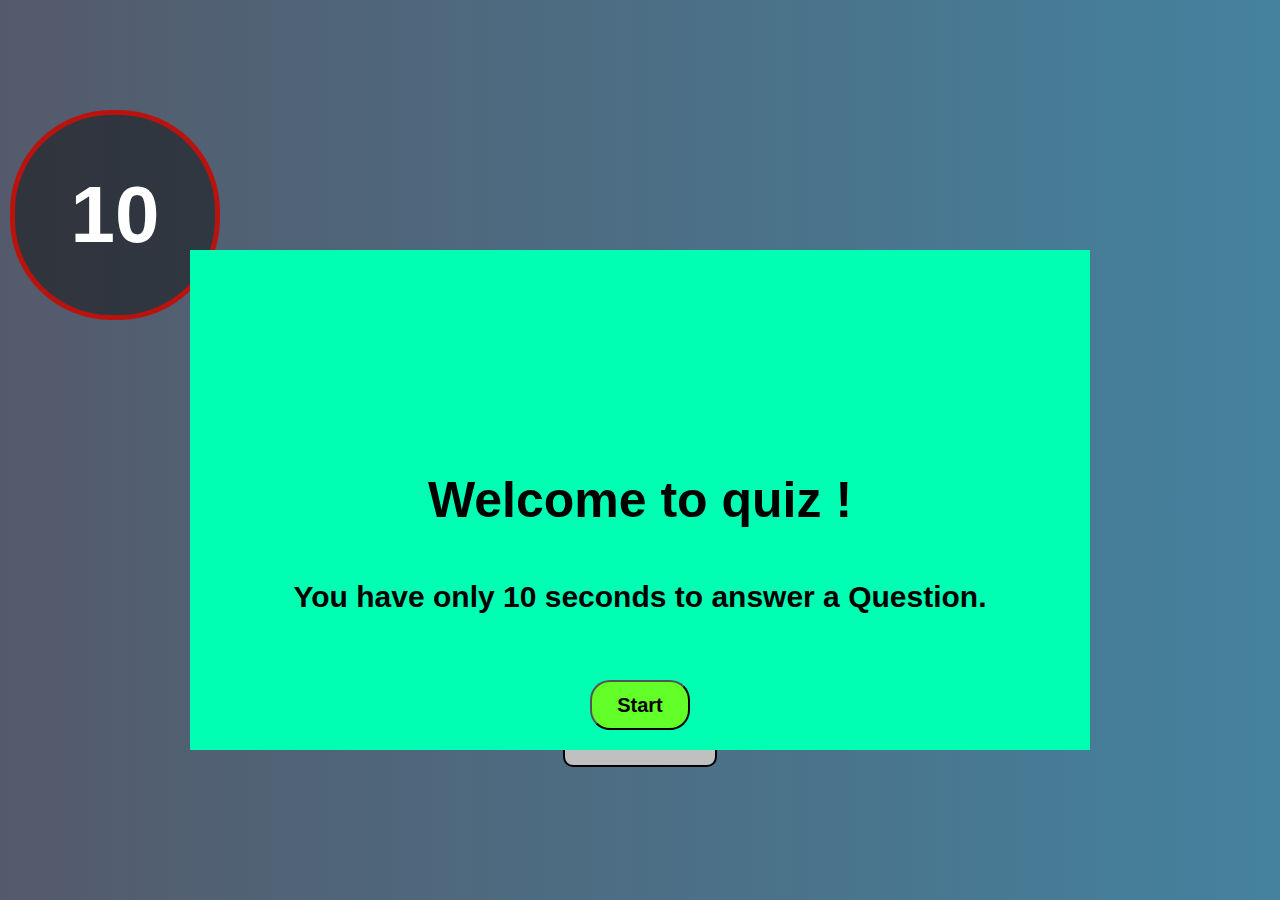
<file: index.html>
<!DOCTYPE html>
<html lang="en">

<head>
  <meta charset="UTF-8">
  <meta http-equiv="X-UA-Compatible" content="IE=edge">
  <meta name="viewport" content="width=device-width, initial-scale=1.0">
  <title>Quiz</title>
  <script src="https://ajax.googleapis.com/ajax/libs/jquery/3.5.1/jquery.min.js"></script>
  </script>
  <link rel="stylesheet" href="style.css">
</head>

<body>

  <div class="main-container">
    <div class="middle-div">
      <div class="QUESTION ">
        <p><u>QUESTION 1 of 5</u></p>
      </div>
      <div class="welcome" id="time-up">
        <h1>Welcome to quiz !</h1>
        <p>You have only 10 seconds to answer a Question.</p>
        <button id="start">Start</button>
      </div>
      <div id="timer">10</div>
      <div class="ques1">
        <p> (Q.1) Which Indian city is the capital of two states ?</p>
      </div>
      <div class="options">
        <div class="mumbai wrong-ans options-design end-function " id="op1" >
          MUMBAI
        </div>
        <div class="Chandigarh sucess options-design end-function " id="op2">
          CHANDIGARH
        </div>
        <div class="Chennai wrong-ans options-design end-function " id="op3" >
          CHENNAI
        </div>
        <div class="Kolkata wrong-ans options-design end-function " id="op4" >
          KOLKATA
        </div>
        <div class="NEXT"><a href="q2.html">NEXT</a> </div>
      </div>
      <div class="congratulation-msg">
        <p> Congratulations Right Answer ! &#128165;</p>

      </div>
      <div class="wrong-ans-msg">
        <p>Wrong Answer !
          &#10060;</p>

      </div>
    </div>

  </div>

<script src="quiz.js"></script>

</body>

</html>
</file>
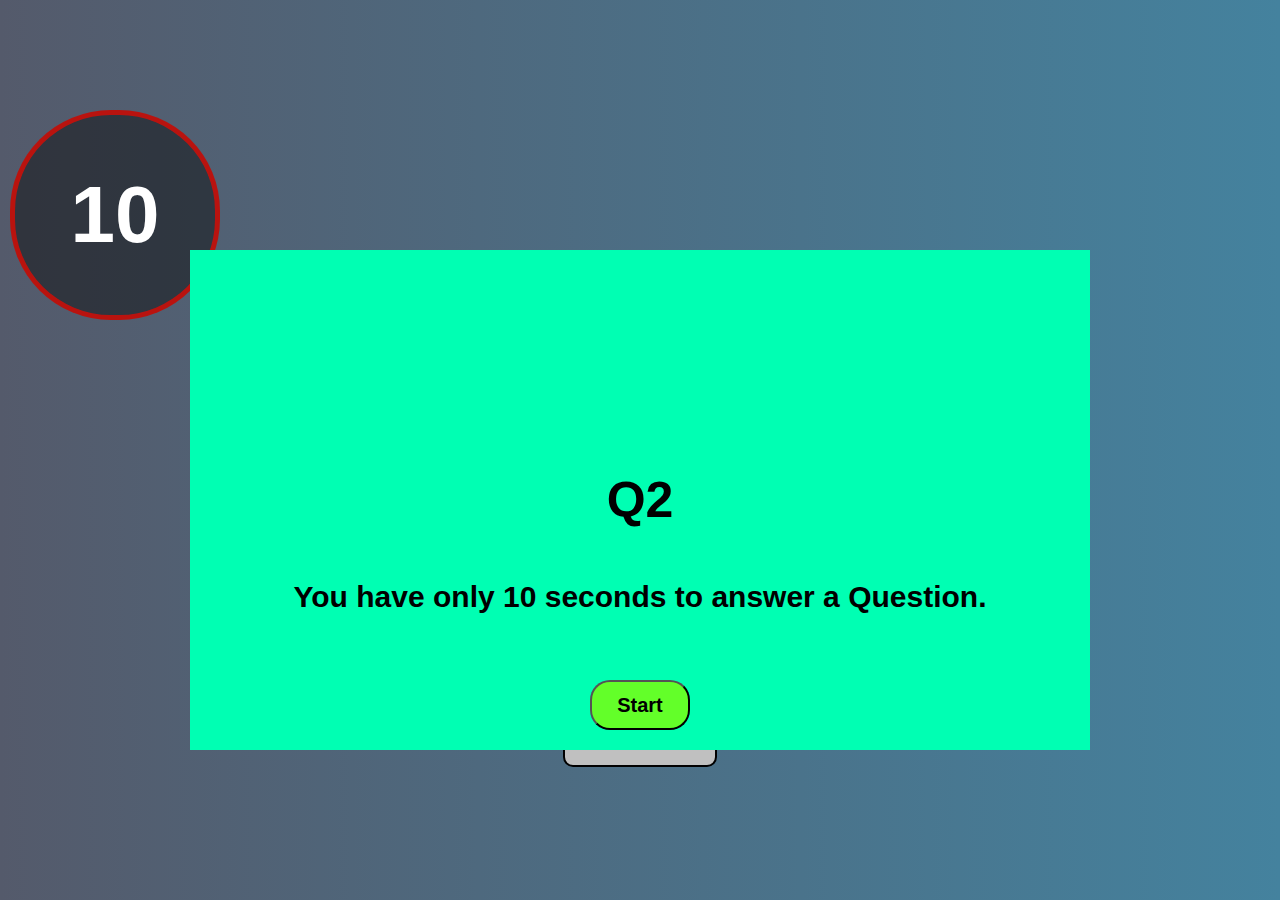
<file: q2.html>
<!DOCTYPE html>
<html lang="en">

<head>
  <meta charset="UTF-8">
  <meta http-equiv="X-UA-Compatible" content="IE=edge">
  <meta name="viewport" content="width=device-width, initial-scale=1.0">
  <title>Quiz</title>
  <script src="https://ajax.googleapis.com/ajax/libs/jquery/3.5.1/jquery.min.js"></script>
  </script>
  <link rel="stylesheet" href="style.css">
</head>

<body>

  <div class="main-container">
    <div class="middle-div">
      <div class="QUESTION ">
        <p><u>QUESTION 2 of 5</u></p>
      </div>
      <div class="welcome" id="time-up">
        <h1>Q2</h1>
        <p>You have only 10 seconds to answer a Question.</p>
        <button id="start">Start</button>
      </div>
      
      <div id="timer">10</div>
      <div class="ques1">
        <p> (Q.2) India's largest city by population</p>
      </div>
      <div class="options">
        <div class="mumbai sucess options-design end-function " id="op1" >
          Delhi
        </div>
        <div class="Chandigarh  wrong-ans options-design end-function " id="op2">
          Mumbai
        </div>
        <div class="Chennai wrong-ans options-design end-function " id="op3" >
          Chennai
        </div>
        <div class="Kolkata wrong-ans options-design end-function " id="op4" >
          Pune
        </div>
        <div class="NEXT"><a href="q3.html">NEXT</a> </div>
      </div>
      <div class="congratulation-msg">
        <p> Congratulations Right Answer ! &#128165;</p>

      </div>
      <div class="wrong-ans-msg">
        <p>Wrong Answer !
          &#10060;</p>

      </div>
    </div>

  </div>
</div>
<script src="quiz.js"></script>

</body>

</html>
</file>
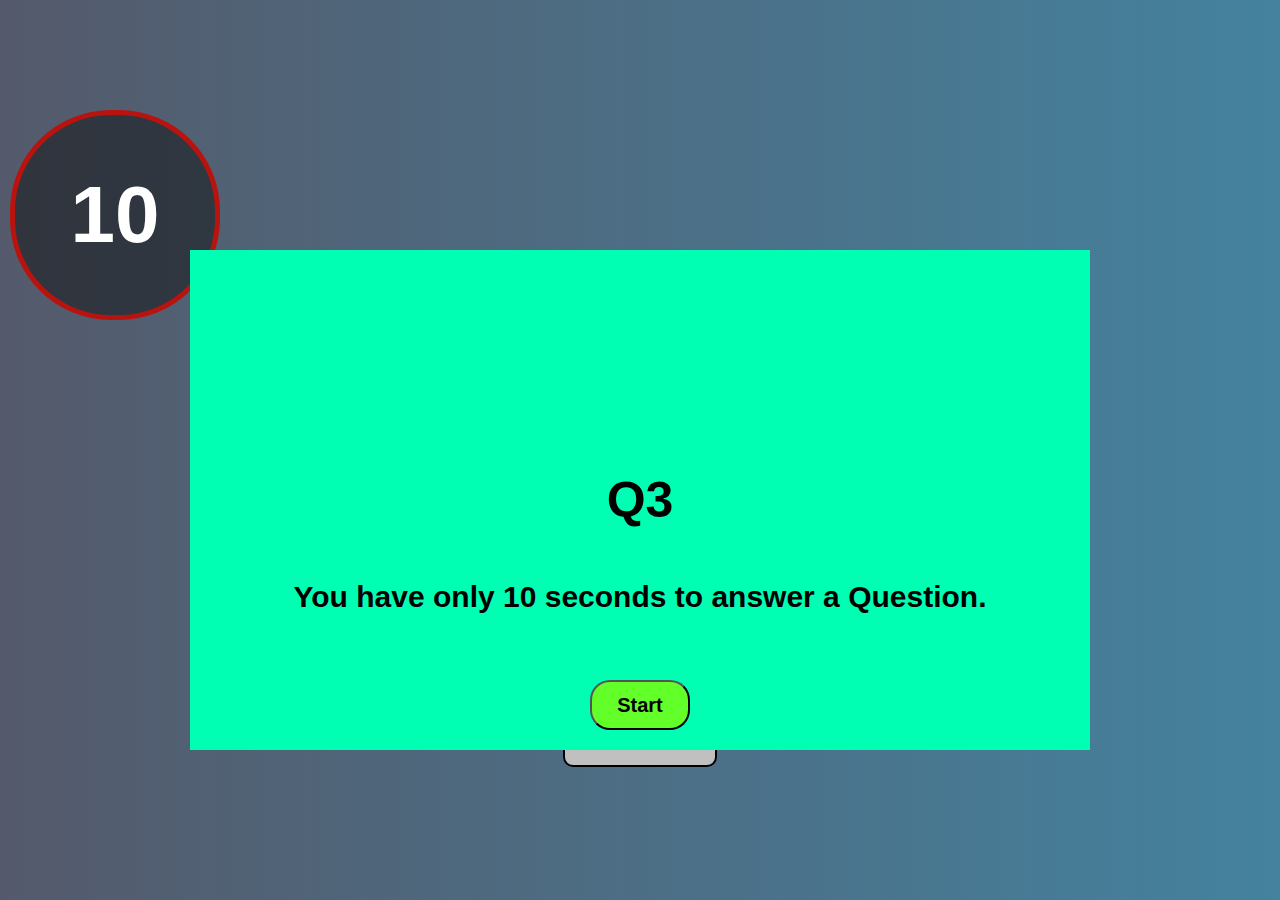
<file: q3.html>
<!DOCTYPE html>
<html lang="en">

<head>
  <meta charset="UTF-8">
  <meta http-equiv="X-UA-Compatible" content="IE=edge">
  <meta name="viewport" content="width=device-width, initial-scale=1.0">
  <title>Quiz</title>
  <script src="https://ajax.googleapis.com/ajax/libs/jquery/3.5.1/jquery.min.js"></script>
  </script>
  <link rel="stylesheet" href="style.css">
</head>

<body>

  <div class="main-container">
    <div class="middle-div">
      <div class="QUESTION ">
        <p><u>QUESTION 3 of 5</u></p>
      </div>
      <div class="welcome" id="time-up">
        <h1>Q3</h1>
        <p>You have only 10 seconds to answer a Question.</p>
        <button id="start">Start</button>
      </div>
      
      <div id="timer">10</div>
      <div class="ques1">
        <p> (Q.3) India's population density</p>
      </div>
      <div class="options">
        <div class="mumbai sucess options-design end-function " id="op2" >
          382/km<sup>2</sup>
        </div>
        <div class=" Chandigarh wrong-ans options-design end-function " id="op1">
          290/km<sup>2</sup>
        </div>
        <div class="Chennai wrong-ans options-design end-function " id="op3" >
          375/km<sup>2</sup>
        </div>
        <div class="Kolkata wrong-ans options-design end-function " id="op4" >
          423/km<sup>2</sup>
        </div>
        <div class="NEXT"><a href="q4.html">NEXT</a> </div>
      </div>
      <div class="congratulation-msg">
        <p> Congratulations Right Answer ! &#128165;</p>

      </div>
      <div class="wrong-ans-msg">
        <p>Wrong Answer !
          &#10060;</p>

      </div>
    </div>

  </div>
</div>
<script src="quiz.js"></script>

</body>

</html>


<!-- ans 382/km2 -->
</file>
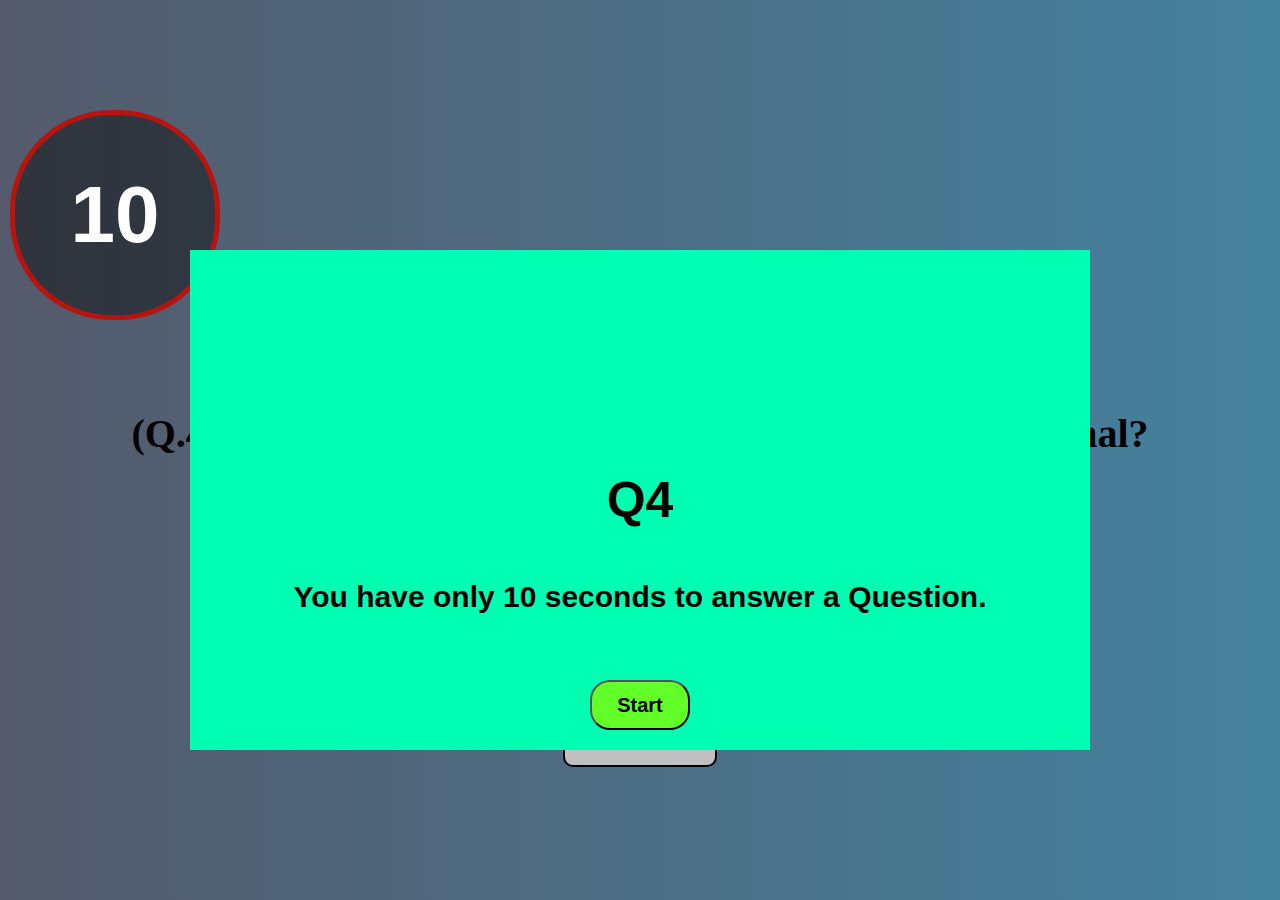
<file: q4.html>
<!DOCTYPE html>
<html lang="en">

<head>
  <meta charset="UTF-8">
  <meta http-equiv="X-UA-Compatible" content="IE=edge">
  <meta name="viewport" content="width=device-width, initial-scale=1.0">
  <title>Quiz</title>
  <script src="https://ajax.googleapis.com/ajax/libs/jquery/3.5.1/jquery.min.js"></script>
  </script>
  <link rel="stylesheet" href="style.css">
</head>

<body>

  <div class="main-container">
    <div class="middle-div">
      <div class="QUESTION ">
        <p><u>QUESTION 4 of 5</u></p>
      </div>
      <div class="welcome" id="time-up">
        <h1>Q4</h1>
        <p>You have only 10 seconds to answer a Question.</p>
        <button id="start">Start</button>
      </div>
      
      <div id="timer">10</div>
      <div class="ques1">
        <p> (Q.4) What is the name of india's National Aquatic Animal?</p>
      </div>
      <div class="options">
        <div class="  mumbai sucess options-design end-function " id="op1" >
          River Dolphin
        </div>
        <div class="Chandigarh wrong-ans options-design end-function " id="op2">
         Crocodile
        </div>
        <div class="Chennai wrong-ans options-design end-function " id="op3" >
          Katla Fish
        </div>
        <div class="Kolkata wrong-ans options-design end-function " id="op4" >
          Green Frog
        </div>
        <div class="NEXT"><a href="q5.html">NEXT</a> </div>
      </div>
      <div class="congratulation-msg">
        <p> Congratulations Right Answer ! &#128165;</p>

      </div>
      <div class="wrong-ans-msg">
        <p>Wrong Answer !
          &#10060;</p>

      </div>
    </div>

  </div>
</div>
<script src="quiz.js"></script>

</body>

</html>

<!-- ans- River Dolphin -->
</file>
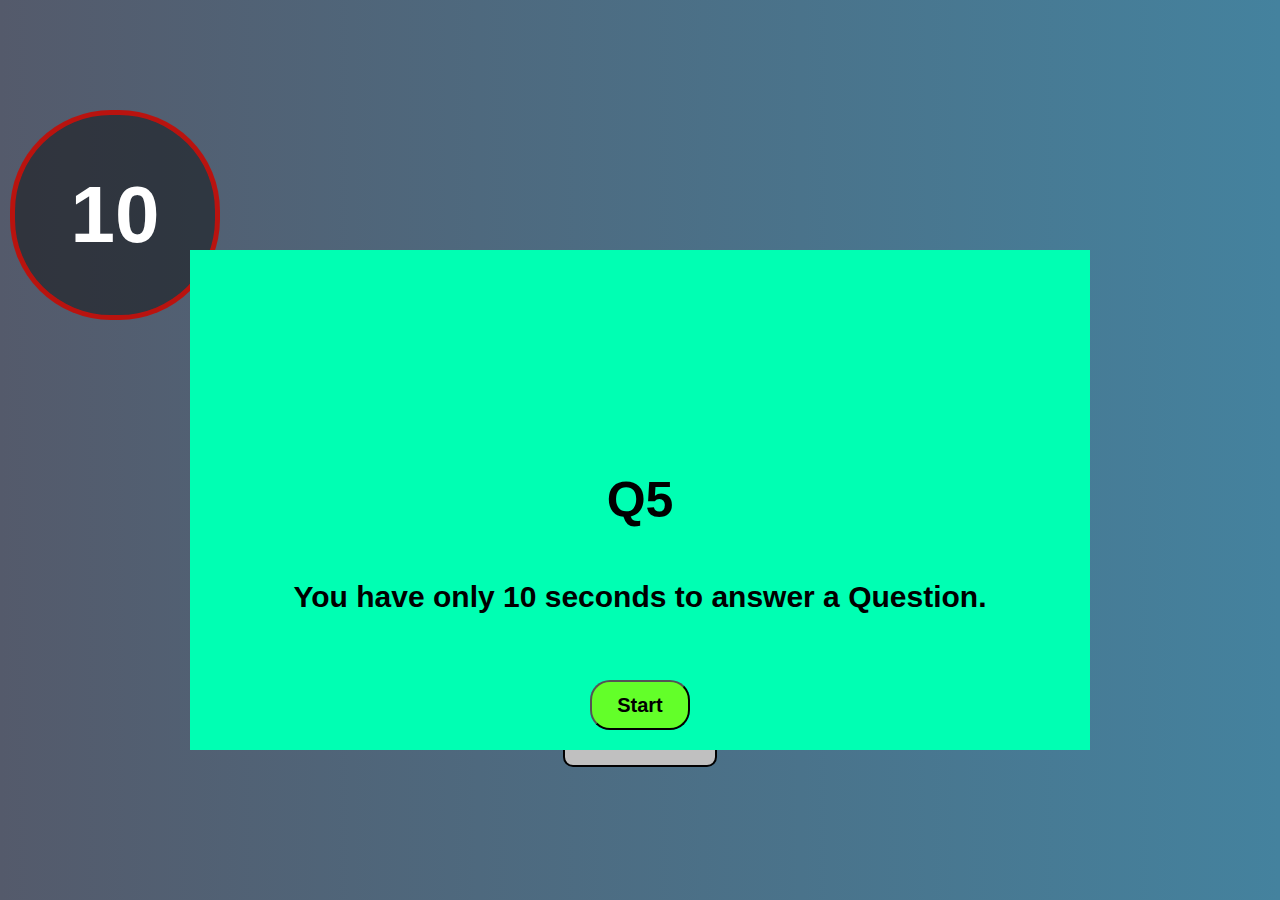
<file: q5.html>
<!DOCTYPE html>
<html lang="en">

<head>
  <meta charset="UTF-8">
  <meta http-equiv="X-UA-Compatible" content="IE=edge">
  <meta name="viewport" content="width=device-width, initial-scale=1.0">
  <title>Quiz</title>
  <script src="https://ajax.googleapis.com/ajax/libs/jquery/3.5.1/jquery.min.js"></script>
  </script>
  <link rel="stylesheet" href="style.css">
</head>

<body>

  <div class="main-container">
    <div class="middle-div">
      <div class="QUESTION ">
        <p><u>QUESTION 5 of 5</u></p>
      </div>
      <div class="welcome" id="time-up">
        <h1>Q5</h1>
        <p>You have only 10 seconds to answer a Question.</p>
        <button id="start">Start</button>
      </div>
      
      <div id="timer">10</div>
      <div class="ques1">
        <p> (Q.5) Which state has the highest literacy rate?</p>
      </div>
      <div class="options">
        <div class="mumbai wrong-ans options-design end-function " id="op1" >
          Mizoram
        </div>
        <div class="Chandigarh wrong-ans options-design end-function " id="op2">
          Mumbai
        </div>
        <div class="Chennai sucess options-design end-function " id="op3" >
          Kerala
        </div>
        <div class="Kolkata wrong-ans options-design end-function " id="op4" >
          Manipur
        </div>
        <div class="NEXT"><a href="#">NEXT</a> </div>
      </div>
      <div class="congratulation-msg">
        <p> Congratulations Right Answer ! &#128165;</p>

      </div>
      <div class="wrong-ans-msg">
        <p>Wrong Answer !
          &#10060;</p>

      </div>
    </div>

  </div>
</div>
<script src="quiz.js"></script>

</body>
</html>

<!-- ans-Kerala -->
</file>
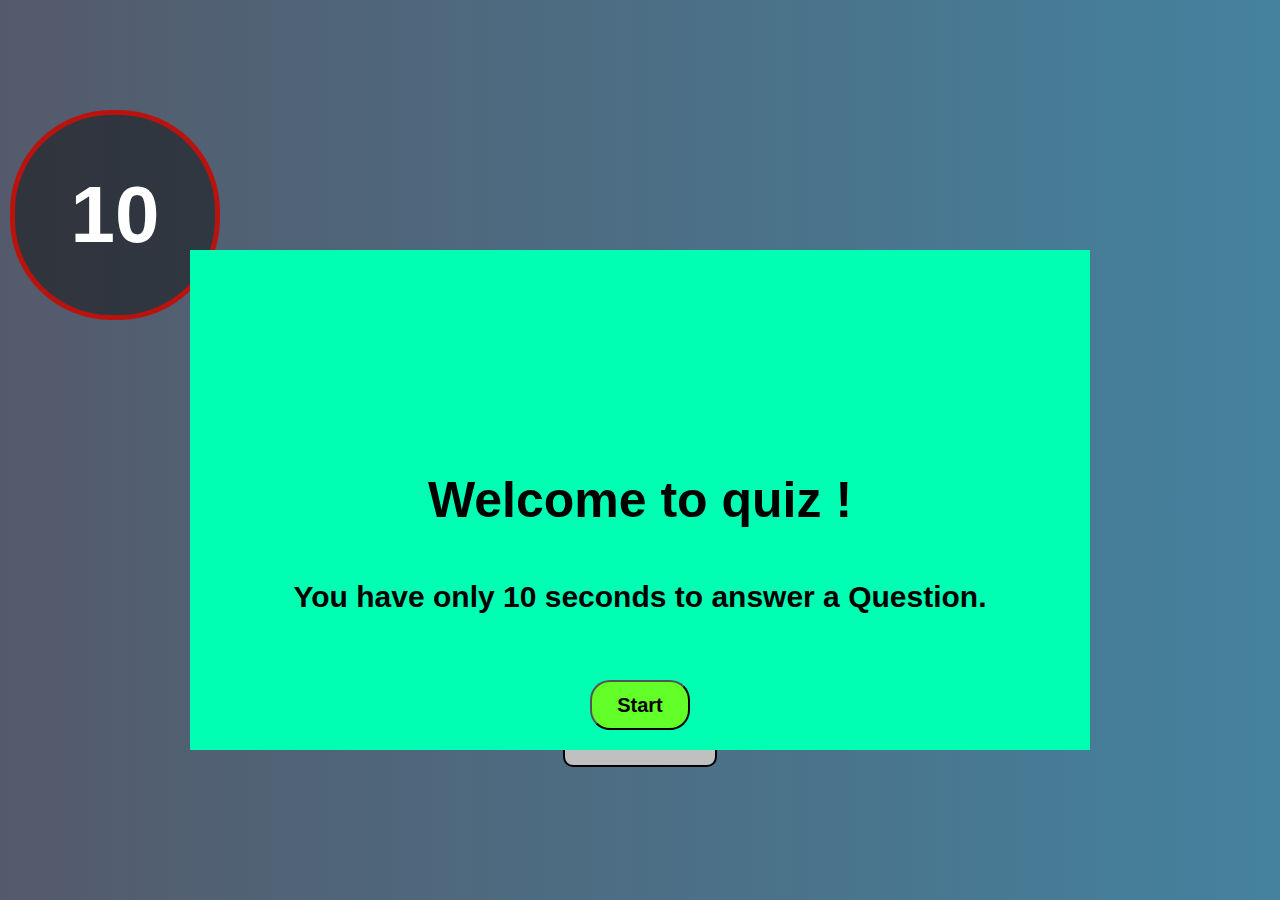
<file: quiz .html>
<!DOCTYPE html>
<html lang="en">

<head>
  <meta charset="UTF-8">
  <meta http-equiv="X-UA-Compatible" content="IE=edge">
  <meta name="viewport" content="width=device-width, initial-scale=1.0">
  <title>Quiz</title>
  <script src="https://ajax.googleapis.com/ajax/libs/jquery/3.5.1/jquery.min.js"></script>
  </script>
  <link rel="stylesheet" href="style.css">
</head>

<body>

  <div class="main-container">
    <div class="middle-div">
      <div class="QUESTION ">
        <p><u>QUESTION 1 of 10</u></p>
      </div>
      <div class="welcome" id="time-up">
        <h1>Welcome to quiz !</h1>
        <p>You have only 10 seconds to answer a Question.</p>
        <button id="start">Start</button>
      </div>
      <div id="timer">10</div>
      <div class="ques1">
        <p> (Q.1) Which Indian city is the capital of two states ?</p>
      </div>
      <div class="options">
        <div class="mumbai wrong-ans options-design end-function " id="op1" >
          MUMBAI
        </div>
        <div class="Chandigarh options-design end-function " id="op2">
          CHANDIGARH
        </div>
        <div class="Chennai wrong-ans options-design end-function " id="op3" >
          CHENNAI
        </div>
        <div class="Kolkata wrong-ans options-design end-function " id="op4" >
          KOLKATA
        </div>
        <div class="NEXT">
          NEXT
        </div>
      </div>
      <div class="congratulation-msg">
        <p> Congratulations Right Answer ! &#128165;</p>

      </div>
      <div class="wrong-ans-msg">
        <p>Wrong Answer !
          &#10060;</p>

      </div>
    </div>

  </div>

<script src="quiz.js"></script>

</body>

</html>
</file>
<file: style.css>
body {
    margin: 0px;
    padding: 0px;
    background: linear-gradient(0.25turn, #545a6b, #44829e);
  }

.welcome{
width: 300px;
height: 200px;
background-color: rgb(0, 255, 179);
z-index: 1;
position: absolute;
top: 250px;
width: 900px;
height: 500px;
display: flex;
justify-content: center;
align-items: center;

}
.welcome h1{
font-size: 50px;
font-family: -apple-system, BlinkMacSystemFont, 'Segoe UI', Roboto, Oxygen, Ubuntu, Cantarell, 'Open Sans', 'Helvetica Neue', sans-serif;
color: black;
font-weight: bold;


}
.welcome p{
 position: absolute;
 top: 60%;
 font-family: Verdana, Geneva, Tahoma, sans-serif;
 font-weight: bold;
 font-size: 30px;
}
#start{
  width: 100px;
  height: 50px;
  background-color: rgba(128, 255, 0, 0.774);
  position: absolute;
  bottom: 20px;
  border-radius: 20px;
  font-size: 20px;
  font-weight: bold;
  font-family:-apple-system, BlinkMacSystemFont, 'Segoe UI', Roboto, Oxygen, Ubuntu, Cantarell, 'Open Sans', 'Helvetica Neue', sans-serif;
}
#start:hover{
  background-color: darkblue;
  color: white;
}
#timer{
  width: 200px;
  height: 200px;
  background-color: rgba(10, 10, 10, 0.479);
 font-family: -apple-system, BlinkMacSystemFont, 'Segoe UI', Roboto, Oxygen, Ubuntu, Cantarell, 'Open Sans', 'Helvetica Neue', sans-serif;
  color: rgb(255, 255, 255);
  font-weight: bold;
  font-size: 80px;
  border-radius: 48%;
  border: 5px solid rgba(211, 14, 7, 0.849);
  position: absolute;
  top: 110px;
  left: 10px;
  display: flex;
  justify-content: center;
  align-items: center;


}

 /* .headarbg {
    width: 100%;
    height: 100px;
    background-color: rgb(56, 87, 153);
    
  }*/

  .middle-div {

    height: 500px;
    display: flex;
    justify-content: center;

  }

  img {
    width: 150px;
    margin-top: 20px;
  }

  .QUESTION {
    margin-top: 20px;
    position: absolute;
    top: 250px;
    font-size: 30px;
    font-family: "Algerian";
    color: black;
    background-color: rgba(255, 255, 0, 0.404);
padding-left: 10px;
padding-right: 10px;


  }

  .ques1 {
    font-size: 40px;
    font-family: "Arial Rounded MT Bold";
    position: absolute;
    top: 350px;

    padding: 10px;
    margin-top: 10px;
    font-weight: bold;
    height: 100px;
    text-align: center;
  }

  .options {
    position: absolute;
    top: 500px;
    width: 600px;
    height: 250px;
    margin-top: 20px;
  

  }

  .mumbai {


    position: absolute;
    left: 10px;
    border: 3px solid black;

  }

  .Chandigarh {

    position: absolute;
    right: 10px;
      border: 3px solid black;

  }

  .Chennai {

    position: absolute;
    left: 10px;
    top: 100px;
      border: 3px solid black;

  }

  .Kolkata {

    position: absolute;
    right: 10px;
    top: 100px;
      border: 3px solid black;

  }

  .NEXT {
    height: 20px;
    background-color: silver;
    font-size: 13px;
    width: 120px;
    text-align: center;
    border-radius: 10px;
    position: absolute;
    bottom: 10px;
    margin: 0;
    font-weight: bold;
    top: 90%;
    left: 50%;
    transform: translate(-50%, -50%);
    font-family: -apple-system, BlinkMacSystemFont, 'Segoe UI', Roboto, Oxygen, Ubuntu, Cantarell, 'Open Sans', 'Helvetica Neue', sans-serif;
    cursor: pointer;
    padding: 10px 15px;
    border: 2px solid black;
  }

  .mumbai:hover {
    background-color: silver;
  }

  .Kolkata:hover {
    background-color: silver;
  }

  .Chennai:hover {
    background-color: silver;
  }

  .Chandigarh:hover {
    background-color: silver;
  }

  .options-design {

    width: 200px;
    background-color: rgb(71, 109, 216);
    font-size: 30px;
    padding: 10px;
    text-align: center;
    border-radius: 20px;
    cursor: pointer;
    font-weight: bold;

  }





  .congratulation-msg {
    display: none;
    width: 500px;
    height: 100px;
    background-color: rgb(83, 241, 21);
    font-size: 25px;
    font-family: Georgia, 'Times New Roman', Times, serif;
    font-weight: bold;
    position: absolute;
    top: 250px;
    padding-top: 30px;
    text-align: center;


  }

  .wrong-ans-msg {
    display: none;
    width: 500px;
    height: 100px;
    background-color: rgb(245, 8, 8);
    font-size: 25px;
    font-family: Georgia, 'Times New Roman', Times, serif;
    font-weight: bold;
    position: absolute;
    top: 250px;
    padding-top: 30px;
    text-align: center;
  }
</file>
